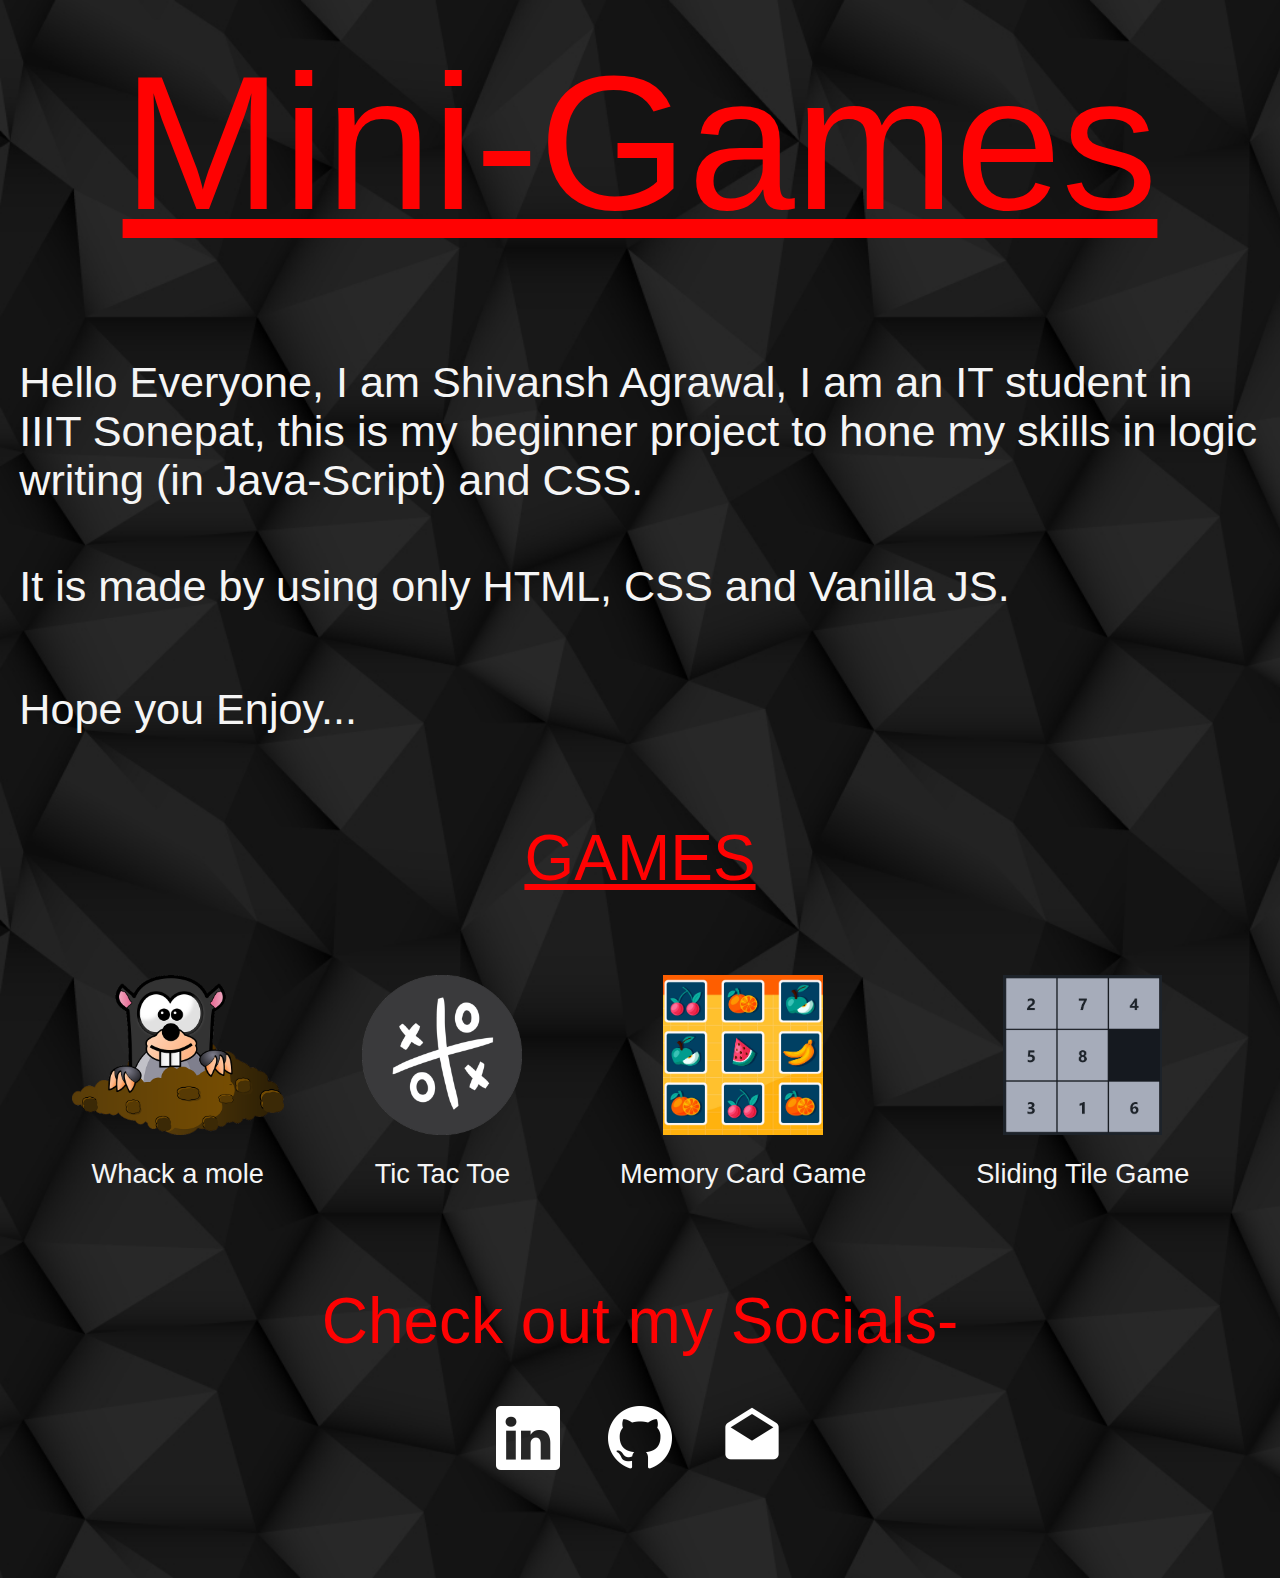
<file: index.html>
<!DOCTYPE html>
<html lang="en">
<head>
    <meta charset="UTF-8">
    <meta name="viewport" content="width=device-width, initial-scale=1.0">
    <title>Mini-Games</title>
    <link rel="icon" href="./Home-Page/img/icon.png">
    <link rel="stylesheet" href="./Home-Page/index.css">
</head>
<body>
    <header>
        <h1><u>Mini-Games</u></h1>
        <br><br><br>
        <p>Hello Everyone, I am Shivansh Agrawal, I am  an IT student in IIIT Sonepat, this is my beginner project to hone my skills in logic writing (in Java-Script) and CSS.</p> <br>
        <p>It is made by using only HTML, CSS and 
            Vanilla JS.
        </p>
        <br><br>
        <p>Hope you Enjoy...</p>
        <br><br>
    </header>
    <main>
        <h2><u>GAMES</u></h2>
        <div class="games">
            <div class="game game3"><a href="./Whack-A-Mole/mole.html"><img src="./Home-Page/img/c3.png" ></a><p>Whack a mole</p></div>
            <div class="game game2"><a href="./Tic Tac Toe/tic.html"><img src="./Home-Page/img/c2.png" ></a><p>Tic Tac Toe</p></div>
            <div class="game game1"><a href="./Tile Game/tile.html"><img src="./Home-Page/img/c1.jpg" ></a><p>Memory Card Game</p></div>
            <div class="game game4"><a href="./Tile Sliding Puzzle/sliding.html"><img src="./Home-Page/img/c4.png" ></a><p>Sliding Tile Game</p></div>
        </div>
        <br>
    </main>
    <footer>
        <h2>Check out my Socials-</h2>
        <div class="socials">
            <div>
                <a href="https://www.linkedin.com/in/shivansh-agrawal-0920b5214" target="_blank"><img src="./Home-Page/img/linkedin.png">
                </a>
            </div>
            <div>
                <a href="https://github.com/Shivansh08agr" target="_blank"><img src="./Home-Page/img/github.png"></a>
            </div>
            <div>
                <a href="mailto:shivansh.agrprof@gmail.com" target="_blank"><img src="./Home-Page/img/gmail.png"></a>
            </div>
        </div>
    </footer>
</body>
</html>
</file>
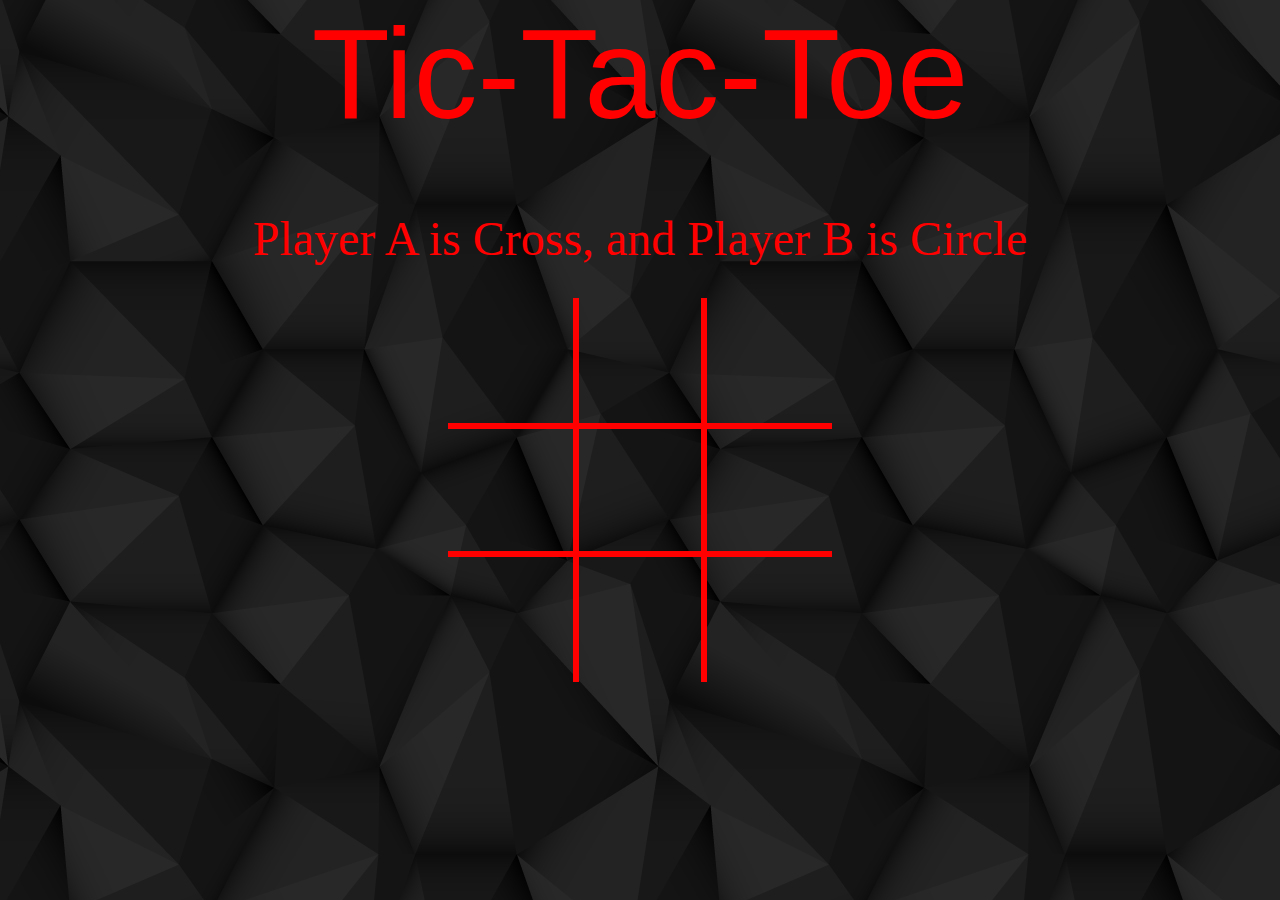
<file: Tic Tac Toe/tic.html>
<!DOCTYPE html>
<html lang="en">
<head>
  <meta charset="UTF-8">
  <meta name="viewport" content="width=device-width, initial-scale=1.0">
  <meta http-equiv="X-UA-Compatible" content="ie=edge">
  <link rel="stylesheet" href="tic.css">
  <script src="tic.js" defer></script>
  <title>Tic-Tac-Toe</title>
  <link rel="icon" href="../Home-Page/img/icon.png">
</head>
<body>
  <h1>Tic-Tac-Toe</h1>
  <p class="instructions">Player A is Cross, and Player B is Circle</p>
  <div class="board" id="board">
    <div class="cell" data-no="1"></div>
    <div class="cell" data-no="2"></div>
    <div class="cell" data-no="3"></div>
    <div class="cell" data-no="4"></div>
    <div class="cell" data-no="5"></div>
    <div class="cell" data-no="6"></div>
    <div class="cell" data-no="7"></div>
    <div class="cell" data-no="8"></div>
    <div class="cell" data-no="9"></div>
  </div>
  <div class="winning-message" id="winningMessage">
    <p class="msg"></p>
    <button id="restartButton">Restart</button>
  </div>
</body>
</html>
</file>
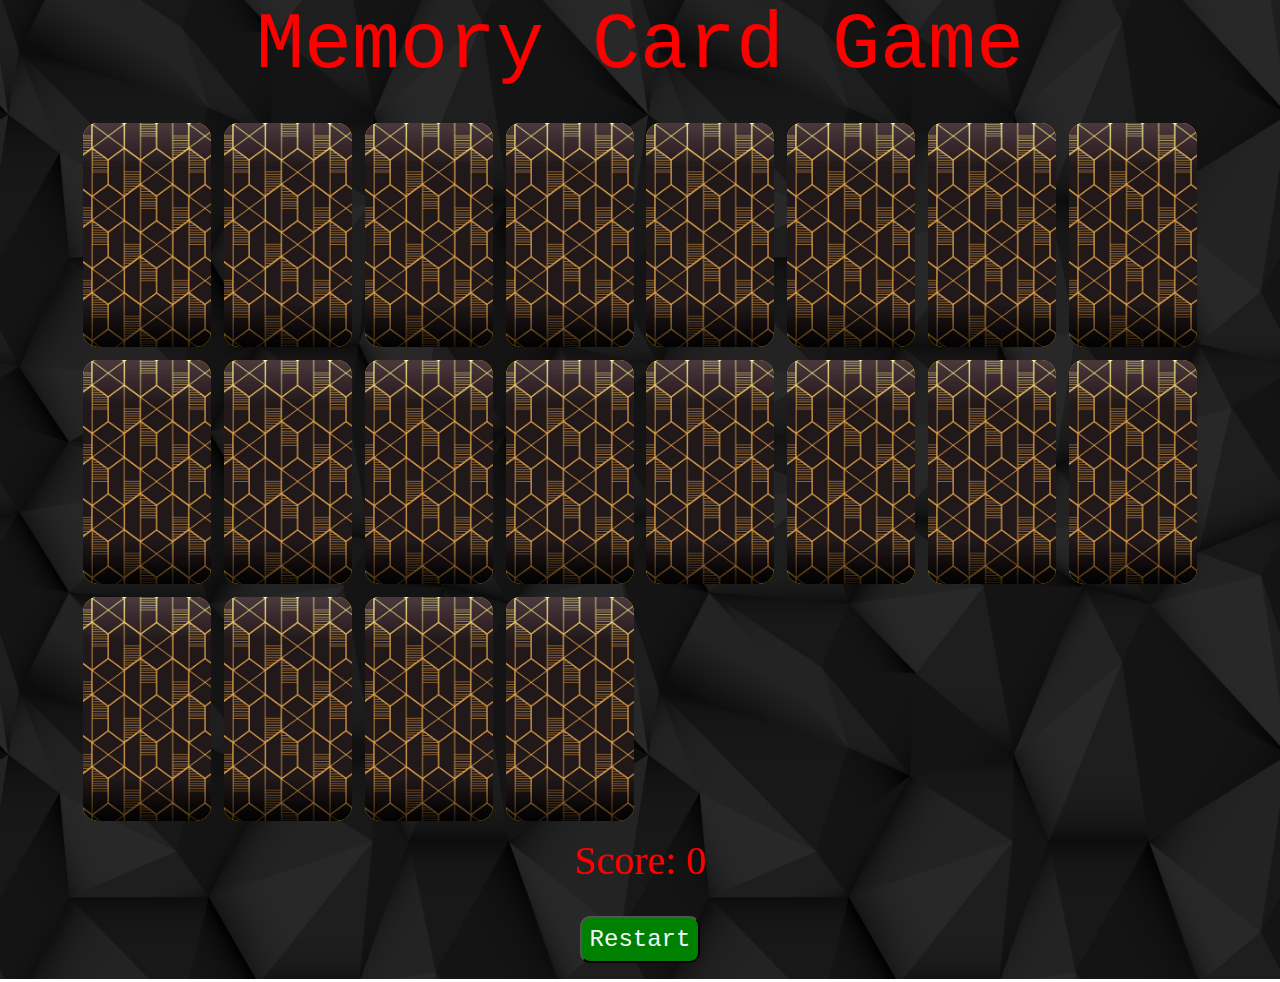
<file: Tile Game/tile.html>
<!DOCTYPE html>
<html>
  <head>
    <meta charset="utf-8">
    <meta name="viewport" content="width=device-width, initial-scale=1.0">
    <title>Memory Card Game</title>
    <script defer src="tile.js"></script>
    <link rel="stylesheet" type="text/css" href="tile.css">
    <link rel="icon" href="/Home-Page/img/icon.png">
  </head>
  <body>
    <h1>Memory Card Game</h1>
    <div class="grid-container">
    </div>
    <p>Score: <span class="score"></span></p>
    <div class="actions">
        <button class="restart">Restart</button>
    </div>
  </body>
</html>
</file>
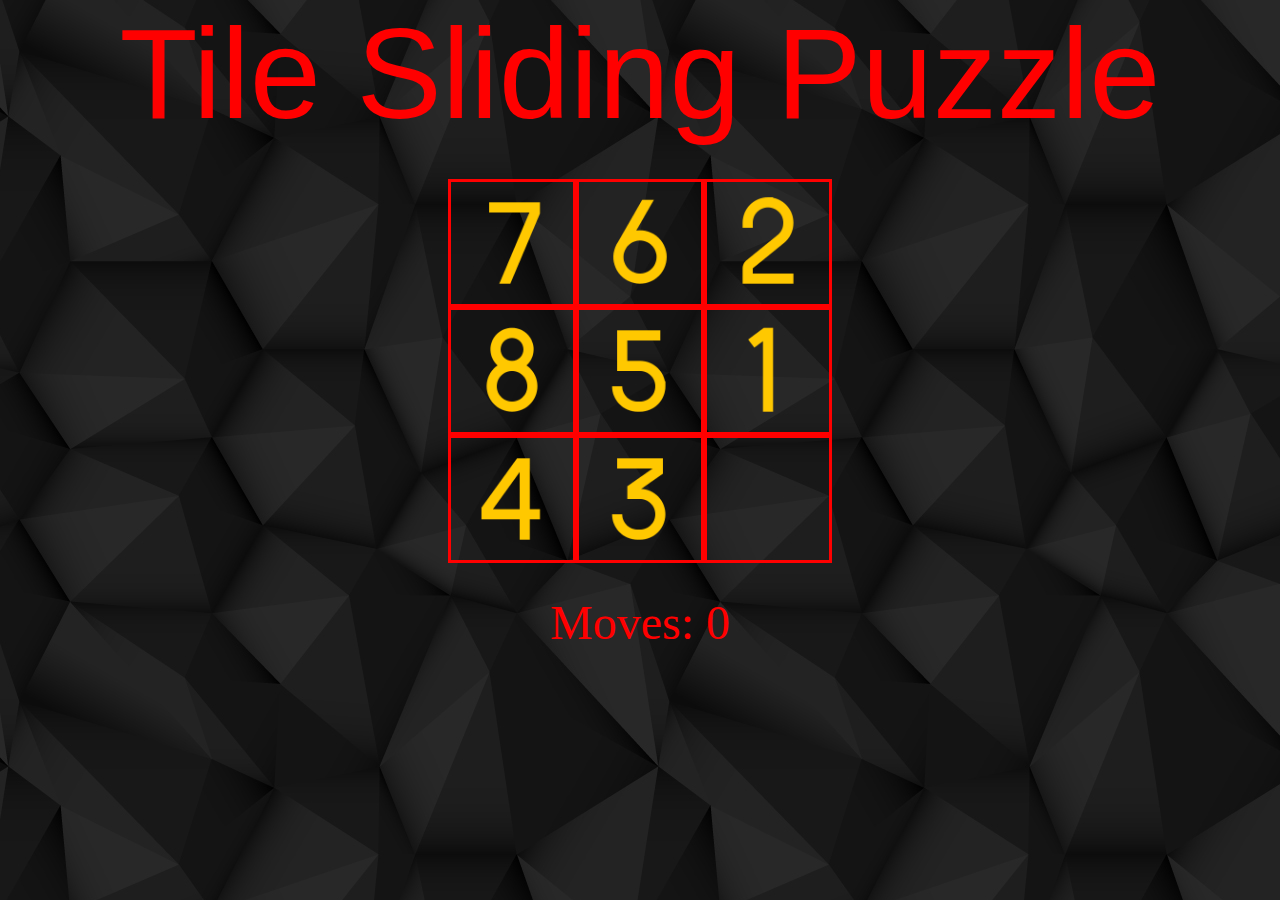
<file: Tile Sliding Puzzle/sliding.html>
<!DOCTYPE html>
<html lang="en">
<head>
  <meta charset="UTF-8">
  <meta name="viewport" content="width=device-width, initial-scale=1.0">
  <meta http-equiv="X-UA-Compatible" content="ie=edge">
  <link rel="stylesheet" href="sliding.css">
  <script src="sliding.js" defer></script>
  <title>Tile Sliding Puzzle</title>
  <link rel="icon" href="../Home-Page/img/icon.png">
</head>
<body>
  <h1>Tile Sliding Puzzle</h1>
  <div class="board" id="board">
    <div class="cell"></div>
    <div class="cell"></div>
    <div class="cell"></div>
    <div class="cell"></div>
    <div class="cell"></div>
    <div class="cell"></div>
    <div class="cell"></div>
    <div class="cell"></div>
    <div class="cell"></div>
  </div>
  <p class="moves-word">Moves: <span class="moves"></span></p>
  <div class="winning-message" id="winningMessage">
    <p class="msg"></p>
    <button id="restartButton">Restart</button>
  </div>
</body>
</html>
</file>
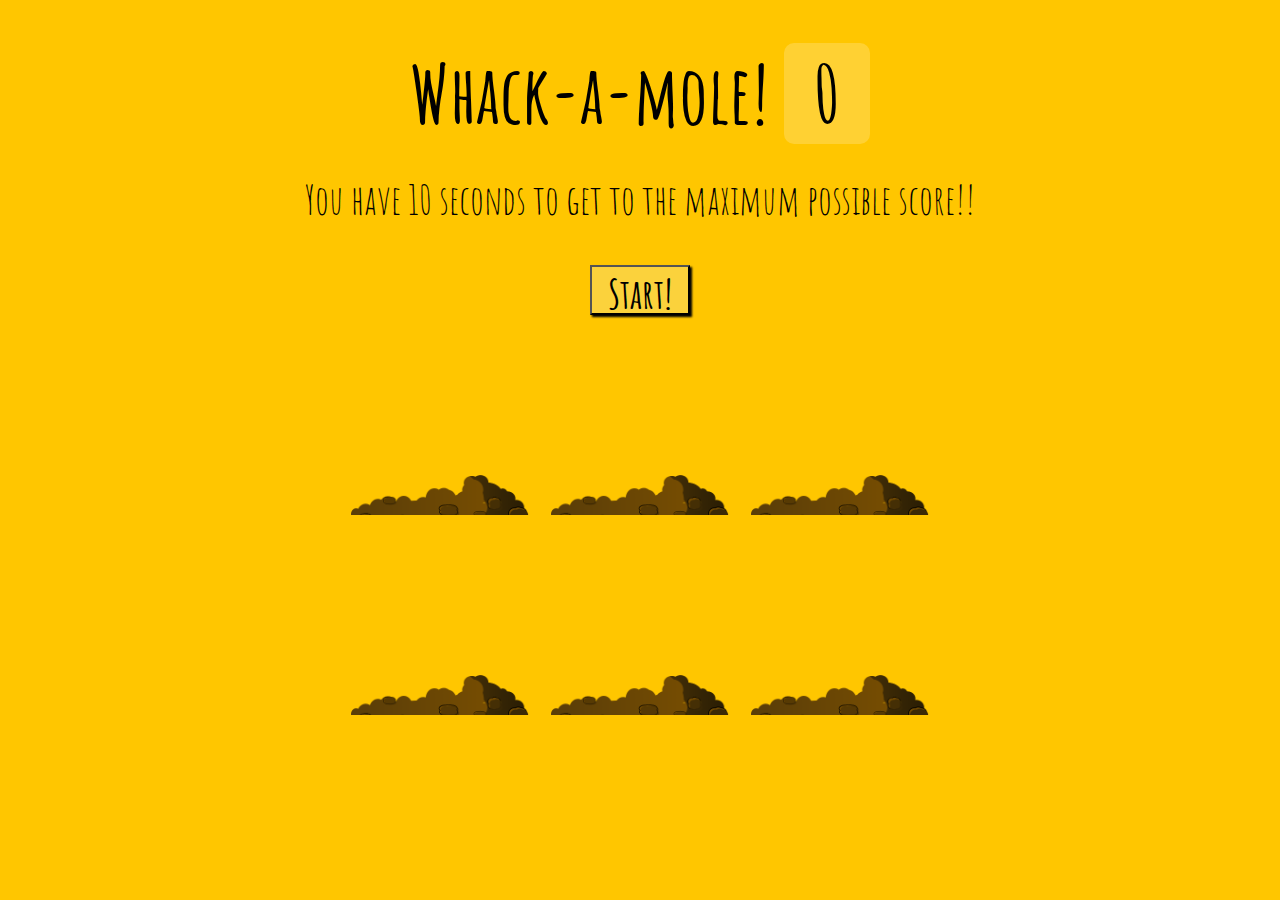
<file: Whack-A-Mole/mole.html>
<!DOCTYPE html>
<html lang="en">
<head>
  <meta charset="UTF-8">
  <title>Whack A Mole!</title>
  <link href='https://fonts.googleapis.com/css?family=Amatic+SC:400,700' rel='stylesheet' type='text/css'>
  <link rel="stylesheet" href="mole.css">
  <link rel="icon" href="../Home-Page/img/icon.png" />
  <script defer src="mole.js"></script>
</head>
<body>

  <h1>Whack-a-mole! <span class="score">0</span></h1>
  <p>You have 10 seconds to get to the maximum possible score!!</p>
  <div class="button"><button>Start!</button></div>

  <div class="game">
    <div class="hole hole1">
      <div class="mole"></div>
    </div>
    <div class="hole hole2">
      <div class="mole"></div>
    </div>
    <div class="hole hole3">
      <div class="mole"></div>
    </div>
    <div class="hole hole4">
      <div class="mole"></div>
    </div>
    <div class="hole hole5">
      <div class="mole"></div>
    </div>
    <div class="hole hole6">
      <div class="mole"></div>
    </div>
  </div>

</body>
</html>
</file>
<file: Home-Page/index.css>
* {
    padding: 0;
    margin: 0;
    box-sizing: border-box;
}

.mage--email-opened-fill,
.uiw--github {
    display: inline-block;
    width: 5em;
    height: 5em;
    background-repeat: no-repeat;
    background-size: 100% 100%;
}

.mage--email-opened-fill {
    background-image: url("data:image/svg+xml,%3Csvg xmlns='http://www.w3.org/2000/svg' viewBox='0 0 24 24'%3E%3Cpath fill='white' d='m21.84 8.561l-.09-.36a5.115 5.115 0 0 0-.47-1a4.75 4.75 0 0 0-1.82-1.74l-5.25-2.84a4.8 4.8 0 0 0-4.51 0l-5.25 2.84a4.75 4.75 0 0 0-1.82 1.74a4.33 4.33 0 0 0-.46 1v.14A4.62 4.62 0 0 0 2 9.571v7.62a4.76 4.76 0 0 0 4.75 4.75h10.5a4.75 4.75 0 0 0 4.75-4.75v-7.63a4.788 4.788 0 0 0-.16-1m-8.26 3.35a3.3 3.3 0 0 1-3.25 0L3.8 8.131c.03-.076.067-.15.11-.22a3.25 3.25 0 0 1 1.25-1.19l5.25-2.84a3.2 3.2 0 0 1 1.54-.39a3.24 3.24 0 0 1 1.55.39l5.25 2.84a3.22 3.22 0 0 1 1.4 1.5z'/%3E%3C/svg%3E");
}

.uiw--github {
    background-image: url("data:image/svg+xml,%3Csvg xmlns='http://www.w3.org/2000/svg' viewBox='0 0 20 20'%3E%3Cpath fill='white' d='M20 10.25c0 2.234-.636 4.243-1.908 6.027c-1.271 1.784-2.914 3.018-4.928 3.703c-.234.045-.406.014-.514-.093a.539.539 0 0 1-.163-.4V16.67c0-.863-.226-1.495-.677-1.895a8.72 8.72 0 0 0 1.335-.24c.394-.107.802-.28 1.223-.52a3.66 3.66 0 0 0 1.055-.888c.282-.352.512-.819.69-1.402c.178-.583.267-1.252.267-2.008c0-1.077-.343-1.994-1.028-2.75c.32-.81.286-1.717-.105-2.723c-.243-.08-.594-.03-1.054.147a6.94 6.94 0 0 0-1.198.587l-.495.32a9.03 9.03 0 0 0-2.5-.346a9.03 9.03 0 0 0-2.5.347a11.52 11.52 0 0 0-.553-.36c-.23-.143-.593-.314-1.088-.514c-.494-.2-.868-.26-1.12-.18c-.381 1.005-.412 1.912-.09 2.722c-.686.756-1.03 1.673-1.03 2.75c0 .756.09 1.423.268 2.002c.178.578.406 1.045.683 1.401a3.53 3.53 0 0 0 1.048.894c.421.24.83.414 1.224.52c.395.108.84.188 1.335.241c-.347.32-.56.779-.638 1.375a2.539 2.539 0 0 1-.586.2a3.597 3.597 0 0 1-.742.067c-.287 0-.57-.096-.853-.287c-.282-.192-.523-.47-.723-.834a2.133 2.133 0 0 0-.631-.694c-.256-.178-.471-.285-.645-.32l-.26-.04c-.182 0-.308.02-.378.06c-.07.04-.09.09-.065.153a.738.738 0 0 0 .117.187a.961.961 0 0 0 .17.16l.09.066c.192.09.38.259.567.508c.187.249.324.476.41.68l.13.307c.113.338.304.612.574.821c.269.21.56.343.872.4c.312.058.614.09.905.094c.29.004.532-.011.723-.047l.299-.053c0 .338.002.734.007 1.188l.006.72c0 .16-.056.294-.17.4c-.112.108-.286.139-.52.094c-2.014-.685-3.657-1.92-4.928-3.703C.636 14.493 0 12.484 0 10.25c0-1.86.447-3.574 1.341-5.145a10.083 10.083 0 0 1 3.64-3.73A9.6 9.6 0 0 1 10 0a9.6 9.6 0 0 1 5.02 1.375a10.083 10.083 0 0 1 3.639 3.73C19.553 6.675 20 8.391 20 10.25'/%3E%3C/svg%3E");
}

h1 {
    font-family: Impact, Haettenschweiler, 'Arial Narrow Bold', sans-serif;
    font-weight: 300;
    font-size: 12rem;
    text-align: center;
    color: rgb(255, 2, 2);
    margin: 2rem 0;
}

h2 {
    font-family: Impact, Haettenschweiler, 'Arial Narrow Bold', sans-serif;
    font-weight: 300;
    font-size: 4rem;
    text-align: center;
    color: rgb(255, 2, 2);
    padding: 2rem;
}

body {
    background-image: url(../Home-Page/img/bg.jpg);
    background-size: cover;
    min-height: 100vh;
    padding-bottom: 4rem;
    min-width: 100%;
}

p {
    padding: 1.2rem;
    font-size: 2.7rem;
    font-weight: 200;
    font-family: 'Trebuchet MS', 'Lucida Sans Unicode', 'Lucida Grande', 'Lucida Sans', Arial, sans-serif;
    color: whitesmoke;
}

.game p {
    font-size: 1.7rem;
}

.games {
    display: flex;
    flex-wrap: wrap;
    justify-content: space-evenly;
    padding-bottom: 3rem;
    padding-top: 3rem;
}

.game {
    display: flex;
    justify-content: center;
    align-items: center;
    flex-direction: column;
}

.game img {
    height: 10rem;
    transition: height 0.44s ease;
}

.game img:hover {
    height: 20rem;
}

.socials {
    display: flex;
    justify-content: center;
    padding: 1rem;
}

.socials div {
    padding: 1rem;
}

.socials div img {
    height: 5rem;
    transition: height 0.3s ease;
    padding: 0.5rem;
}

.socials div img:hover {
    height: 6rem;
}

footer h2 {
    padding: 0.5rem;
}

@media screen and (max-width: 768px) {
    h1 {
        font-size: 6rem;
    }
    
    h2 {
        font-size: 2rem;
}

}
</file>
<file: Tic Tac Toe/tic.css>
*{
    box-sizing: border-box;
    padding: 0;
    margin: 0;
}

body{
    background-image: url(../Home-Page/img/bg.jpg);
}
h1{
    color: red;
    text-decoration: dashed;
    font-family: Impact, Haettenschweiler, 'Arial Narrow Bold', sans-serif;
    font-size: 8rem;
    font-weight: 200;
    text-align: center;
    padding-bottom: 2rem;
}

.board {
    width: 100%;
    height: 100%;
    display: grid;
    justify-content: center;
    align-content: center;
    justify-items: center;
    align-items: center;
    grid-template-columns: repeat(3, auto)
  }
.cell{
    height: 8rem;
    width: 8rem;
    border: 3px solid red;
    cursor: pointer;
}
.cell:first-child,
.cell:nth-child(2),
.cell:nth-child(3) {
  border-top: none;
}

.cell:nth-child(3n + 1) {
  border-left: none;
}

.cell:nth-child(3n + 3) {
  border-right: none;
}

.cell:last-child,
.cell:nth-child(8),
.cell:nth-child(7) {
  border-bottom: none;
}

.board .cross{
    cursor:not-allowed;
}
.circle, .cross{
    display: flex;
    justify-content: center;
    align-items: center;
}
.board .circle{
    cursor:not-allowed;
}
.circle img{
    width: 80%;
}
.cross img{
    width: 80%;
}
.instructions{
    text-align: center;
    font-size:3rem;
    padding: 2rem;
    color: red;
}
.winning-message {
    display: none;
    position: fixed;
    top: 0;
    left: 0;
    right: 0;
    bottom: 0;
    background-color: rgba(0, 0, 0, .9);
    justify-content: center;
    align-items: center;
    color: white;
    font-size: 5rem;
    flex-direction: column;
  }
  .winning-message .msg{
    padding: 3rem;
  }
  .winning-message button {
    font-size: 3rem;
    background-color: white;
    border: 1px solid black;
    border-radius: 15px;
    padding: .5rem .5rem;
    cursor: pointer;
  }
  
  .winning-message button:hover {
    background-color: black;
    color: white;
    border-color: white;
  }
  
  .winning-message.show {
    display: flex;
  }
</file>
<file: Tile Game/tile.css>
*{
    padding: 0;
    margin: 0;
    box-sizing: border-box;
}
body{
    width: 100%;
    height: 100%;
    color: red;
    background-image: url(../Home-Page/img/bg.jpg);
    background-size: cover;
    display: flex;
    flex-direction: column;
    justify-content: center;
}

h1{
    font-size: 5rem;
    font-weight: 400;
    text-align: center;
    font-family: monospace;
    padding-bottom: 2rem;
}

p{
    font-size: 2.5rem;
    padding: 1rem;
    text-align: center;
}

.restart{
    background-color: green;
    border-radius: 10px;
    padding: 0.5rem;
    color: aliceblue;
    font-size: 1.5rem;
    font-family: monospace;
}
.actions{
    display: flex;
    justify-content: center;
    padding: 1rem;
}
.grid-container{
    display: grid;
    grid-gap: 0.8rem;
    max-width: 100vw;
    justify-content: space-evenly;
    margin: auto;
    grid-template-columns: repeat(10, minmax(120px, 1fr));
}
.card{
    height: 14rem;
    width: 8rem;
    min-width: 90px;
    min-height: 180px;
    padding: 2px;
    background-color: gold;
    display: flex;
    align-items: center;
    justify-content: center;
    border-radius: 15px;
    transform-style: preserve-3d;
    transition: all 0.3s ease-in-out;
}
.front-image{
    height: 5rem;
    width: 5rem;
}

.flipped{
    transform: rotateY(180deg);
}
.card .back{
    background-image: url(img/gold.jpg);
    background-size: cover;
    backface-visibility: hidden;
    border-radius: 15px;
    position: absolute;
    height: 100%;
    width: 100%;
}
.front{
    transform: rotateY(360deg);
}
@media screen and (max-width:1400px) {
    .grid-container{
        grid-template-columns: repeat(8, minmax(0px, 1fr));
        justify-content: space-evenly;
    }
}
@media screen and (max-width:1200px) {
    .grid-container{
        grid-template-columns: repeat(6, minmax(0px, 1fr));
        justify-content: space-evenly;
    }
}
@media screen and (max-width:900px) {
    .grid-container{
        grid-template-columns: repeat(5, 1fr);
        justify-content: space-evenly;
    }
    .front-image{
        height: 4rem;
        width: 4rem;
    }
}
@media screen and (max-width:600px) {
    .grid-container{
        grid-template-columns: repeat(4, 1fr);
        justify-content: space-evenly;
    }
    .front-image{
        height: 3rem;
        width: 3rem;
    }
}
@media screen and (max-width:500px) {
    .grid-container{
        grid-template-columns: repeat(3, 1fr);
        justify-content: space-evenly;
    }
    .front-image{
        height: 2.5rem;
        width: 2.5rem;
    }
    .card{
        height: 12rem;
        width: 6.5rem;
    }
    h1{
        font-size: 2.8rem;
    }
    p{
        font-size: 1.5rem;
    }
    .restart{
        font-size: 0.8rem;
    }
}
</file>
<file: Tile Sliding Puzzle/sliding.css>
*{
    box-sizing: border-box;
    padding: 0;
    margin: 0;
}

body{
    background-image: url(../Home-Page/img/bg.jpg);
}
h1{
    color: red;
    text-decoration: dashed;
    font-family: Impact, Haettenschweiler, 'Arial Narrow Bold', sans-serif;
    font-size: 8rem;
    font-weight: 200;
    text-align: center;
    padding-bottom: 2rem;
}

.board {
    width: 100%;
    height: 100%;
    display: grid;
    justify-content: center;
    align-content: center;
    justify-items: center;
    align-items: center;
    grid-template-columns: repeat(3, auto);
  }
.cell{
    height: 8rem;
    width: 8rem;
    border:3px solid red;
    cursor: pointer;
}
.cell img{
    width: 100%;
}
.moves-word{
    text-align: center;
    font-size:3rem;
    padding: 2rem;
    color: red;
}
.winning-message {
    display: none;
    position: fixed;
    top: 0;
    left: 0;
    right: 0;
    bottom: 0;
    background-color: rgba(0, 0, 0, .9);
    justify-content: center;
    align-items: center;
    color: white;
    font-size: 5rem;
    flex-direction: column;
  }
  .winning-message .msg{
    padding: 3rem;
  }
  .winning-message button {
    font-size: 3rem;
    background-color: white;
    border: 1px solid black;
    border-radius: 15px;
    padding: .5rem .5rem;
    cursor: pointer;
  }
  
  .winning-message button:hover {
    background-color: black;
    color: white;
    border-color: white;
  }
  
  .winning-message.show {
    display: flex;
  }
</file>
<file: Whack-A-Mole/mole.css>
html {
    box-sizing: border-box;
    font-size: 10px;
    background: #ffc600;
  }
  
  *, *:before, *:after {
    box-sizing: inherit;
  }
  
  body {
    padding: 0;
    margin: 0;
    font-family: 'Amatic SC', cursive;
  }
  
  h1 {
    text-align: center;
    font-size: 8rem;
    line-height: 1;
    margin-bottom: 0;
  }
  p{
      font-size: 4rem;
      font-weight: 500;
      text-align: center;
  }
  .score {
    background: rgba(255,255,255,0.2);
    padding: 0 3rem;
    line-height: 1;
    border-radius: 1rem;
  }
  
  .game {
    width: 600px;
    height: 400px;
    display: flex;
    flex-wrap: wrap;
    margin: 0 auto;
  }
  
  .hole {
    flex: 1 0 33.33%;
    overflow: hidden;
    position: relative;
  }
  
  .hole:after {
    display: block;
    background: url("../Whack-A-Mole/img/dirt.png") bottom center no-repeat;
    background-size: contain;
    content: '';
    width: 100%;
    height:70px;
    position: absolute;
    z-index: 2;
    bottom: -30px;
  }
  
  .mole {
    background: url("../Whack-A-Mole/img/mole.png") bottom center no-repeat;
    background-size: 60%;
    position: absolute;
    top: 100%;
    width: 100%;
    height: 100%;
    transition:all 0.4s;
  }
  
  .hole.up .mole {
    top: 0;
  }
  button{
      text-align: center;
      margin: auto;
      font-family: 'Amatic SC', cursive;
      font-size: 4rem;
      height: 5rem;
      width: 10rem;
      font-weight: 800;
      background-color: #fbd23c;
      box-shadow: 2px 2px 2px black;
      transition: all 0.2s;
  }
  button:hover{
      height: 5.5rem;
      width: 10.5rem;
  }
  .button{
      display: flex;
      align-items: center;
      justify-content: center;
  }
</file>
